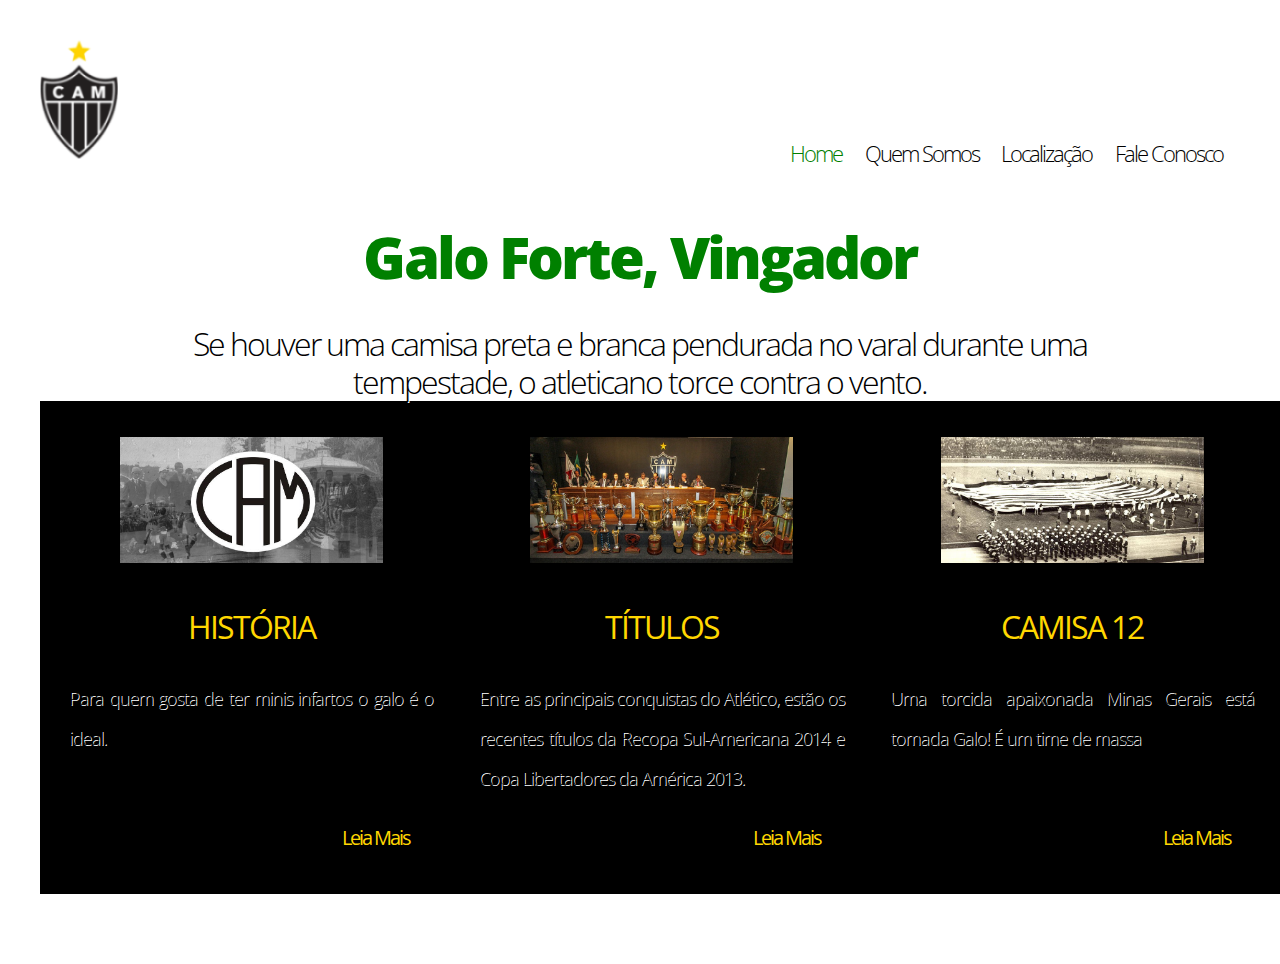
<file: index.html>
<!doctype html>
<html>
<head>
<title>Esquadrão Alvinegro</title>
<meta name="author" content="cleberleao.com"/>
<meta http-equiv="content-type" charset="utf-8"/>
<meta name="description" content="Clube Atlético Mineiro" />
<meta name="keywords" content="Venerado por milhões" />
<link rel="stylesheet" type="text/css" href="css/estilotitulo.css">
<link href="http://fonts.googleapis.com/css?family=Open+Sans:300,400,600,800" rel="stylesheet" type="text/css">
<meta name="viewport" content="width=device-width, initial-scale=1.0" />
</head>
<body class="center clearfix">
	<header>
		<h1><a href="index.html" title="Site Institucional"><span></span></a></h1>
		<nav>
			<ul>
				<li><a href="#" class="ativo">Home</a></li>
				<li><a href="quem_somos.html">Quem Somos</a></li>
				<li><a href="localizacao.html">Localização</a></li>
				<li><a href="fale_conosco.html">Fale Conosco</a></li>				
			</ul>
		</nav> <!-- Fim do menu de navegação -->
	</header> <!-- fim do cabeçalho da pagina -->
	<section class="chamada">
	<h1 >Galo Forte, Vingador </h1>
	<h3> Se houver uma camisa preta e branca pendurada no varal durante uma tempestade, o atleticano torce contra o vento.</h3>
	</section>
	<section align="center" class="container">
		<div class="desktop">
			<figure>
			<img src="img/cc1.jpg"/>
			</figure>
			<h3><b>HISTÓRIA</b></h3>
			<p>Para quem gosta de ter minis infartos o galo é o ideal.<br><br>
			<span class="btn"><a href="historia.html">Leia Mais</a></span>
			</p>
		</div>
		<div class="tablet">
			<figure>
			<img src="img/ti1.jpg"/>
			</figure>
			<h3><b>TÍTULOS</b></h3>
			<p>Entre as principais conquistas do Atlético, estão os recentes títulos da Recopa 
			Sul-Americana 2014 e Copa Libertadores da América 2013.
			<br>
			<span class="btn"><a href="titulos.html">Leia Mais</a></span>
			</p>
		</div>
		<div class="mobile">
			<figure>
			<img src="img/galov.jpg"/>
			</figure>
			<h3><b>CAMISA 12 </b></h3>
			<p>Uma torcida apaixonada
Minas Gerais está tomada
Galo!
É um time de massa 
			<br>
			<br>
	<span class="btn"><a href="camisa12.html">Leia Mais</a></span>
			</p>
		</div>
	</section>
	<footer>
				<small class="desenvolvedor">
			<figure>
				
			</figure> 
		</small> <!-- informação e logo desenvolvedor -->
	</footer> <!-- rodapé do site -->
</body>
</html>
</file>
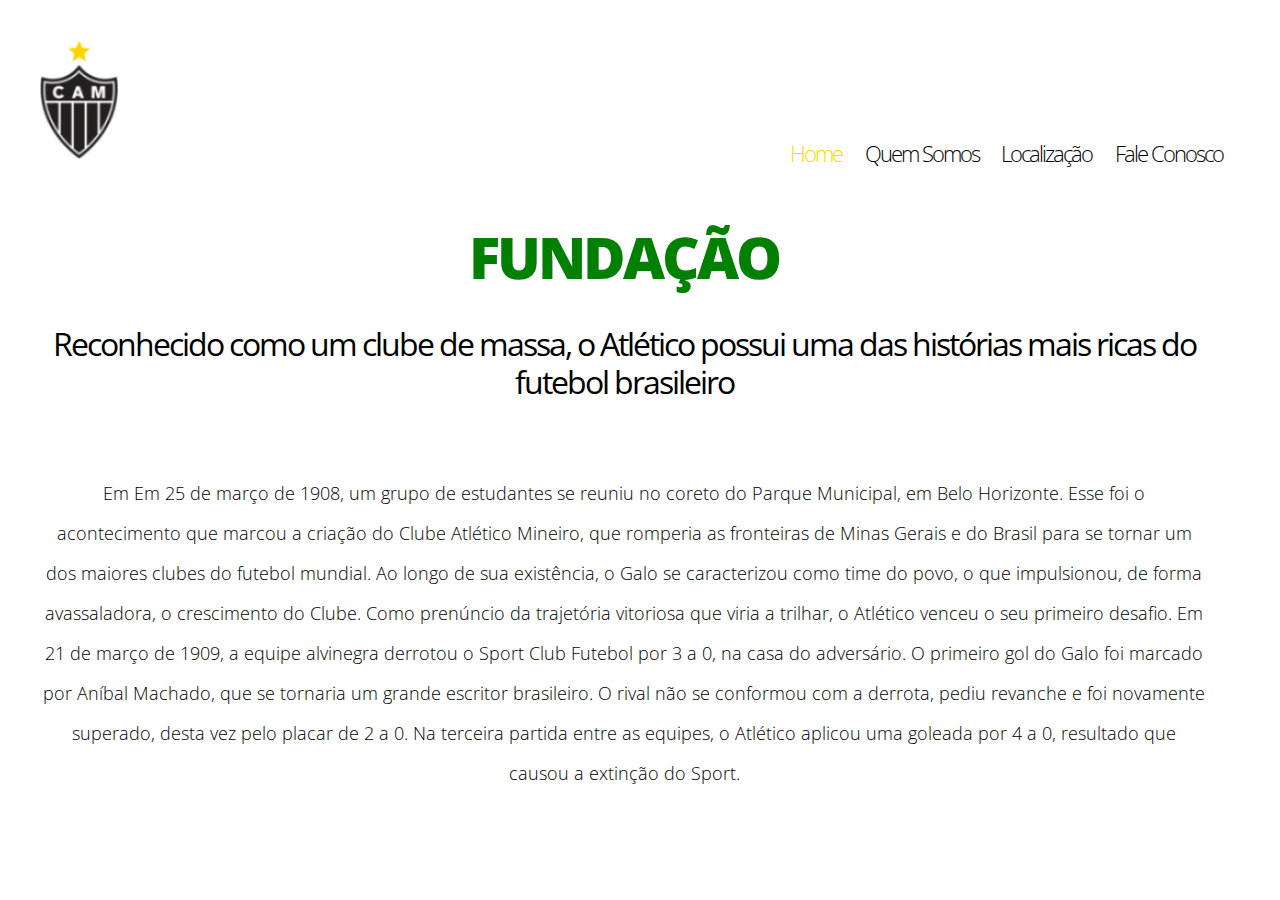
<file: historia.html>
<!doctype html>
<html>
<head>
<title>Esquadrão Alvinegro</title>
<meta name="author" content="cleberleao.com"/>
<meta http-equiv="content-type" charset="utf-8"/>
<meta name="description" content="Clube Atlético Mineiro" />
<meta name="keywords" content="Venerado por milhões" />
<link rel="stylesheet" type="text/css" href="css/estilo.css">
<link href="http://fonts.googleapis.com/css?family=Open+Sans:300,400,600,800" rel="stylesheet" type="text/css">
<meta name="viewport" content="width=device-width, initial-scale=1.0" />
</head>
<body class="center clearfix">
	<header>
		<h1><a href="index.html" title="Site Institucional"><span></span></a></h1>
		<nav>
			<ul>
				<li><a href="index.html" class="ativo">Home</a></li>
				<li><a href="quem_somos.html">Quem Somos</a></li>
				<li><a href="localizacao.html">Localização</a></li>
				<li><a href="fale_conosco.html">Fale Conosco</a></li>
			</ul>
		</nav> <!-- Fim do menu de navegação -->
	</header> <!-- fim do cabeçalho da pagina -->
	<h1 align="center" Galo Forte, Vingador" </h1>
	<h3 align="center"> </h3>
	<section align="center"> <class="container3">
		<div class="desktop">
			
		 <p>   <h1>FUNDAÇÃO</h1> 
		 <b><h3>Reconhecido como um clube de massa, o Atlético possui uma das histórias mais ricas do futebol brasileiro </b></h3>

<br>Em Em 25 de março de 1908, um grupo de estudantes se reuniu no coreto do Parque Municipal, em Belo Horizonte. Esse foi o acontecimento que marcou a criação do Clube Atlético Mineiro, que romperia as fronteiras de Minas Gerais e do Brasil para se tornar um dos maiores clubes do futebol mundial. Ao longo de sua existência, o Galo se caracterizou como time do povo, o que impulsionou, de forma avassaladora, o crescimento do Clube.

Como prenúncio da trajetória vitoriosa que viria a trilhar, o Atlético venceu o seu primeiro desafio. Em 21 de março de 1909, a equipe alvinegra derrotou o Sport Club Futebol por 3 a 0, na casa do adversário. O primeiro gol do Galo foi marcado por Aníbal Machado, que se tornaria um grande escritor brasileiro. O rival não se conformou com a derrota, pediu revanche e foi novamente superado, desta vez pelo placar de 2 a 0. Na terceira partida entre as equipes, o Atlético aplicou uma goleada por 4 a 0, resultado que causou a extinção do Sport.</p>
</body>
</html>
</file>
<file: css/estilotitulo.css>
/*----------------------------------------------------------
	Tema: "Site Responsivo HTML5 e CSS3"
	Data: 05/2015
	Versão: 2.3
	Data Atualização: 04/2016
	Author: Prof. Cleber Leão
	Author URL: http://www.cleberleao.com
-----------------------------------------------------------*/

/*----------------------------------------------------------
Configs Gerais 
----------------------------------------------------------*/
body{
	background-color:white; 
	color:#000; 
	font-family: "Open Sans", Helvetica, sans-serif, arial; 
	font-size: 18px; /* 18px a· 16px = 1.125em */
	font-weight: 300;
	line-height: 2.2222222222em; /* 22px a· 18px = 1.22222222222em*/
	text-align: left; 
	text-shadow:1px 1px 0px #fff; 
}
.center{
	margin: 0 auto;
	max-width:1200px; /*largura maxima do layout*/
	width: 100%; /*ajuste do layout a  tela*/
}
/*.clearfix usado para adicionar um espaço vazio antes e depois dos elementos
  evitando que os floats se aglomerem.
*/
.clearfix:before, .clearfix:after {
    content: " "; 
    display: table; 
}
.clearfix:after {
    clear: both;
}
.clearfix {
    *zoom: 1;
}
/*fim do clearfix*/
img, picture, video, embed {
    max-width: 100%; /*define a largura maxima em ate 100%*/
}
h1, h2{
	color:green; 
	font-size: 3.2222222222em; /* 60px a· 18px = 3.3333333333em */
	font-weight: 800;
	letter-spacing: -0.05em; /* -3px a· 60px = -0.05em */
	line-height: 1em; /* 60px a 60px = 1em */
}
h3{
	font-size: 1.7777777778em; /* 32px a 18px = 1.7777777778em */
	font-weight: 300;
	letter-spacing: -0.0625em; /* -2px a 32px = -0.0625em */
	line-height: 1.1875em; /* 38px a 32px = 1.1875em */
}
p{
	font-weight: 300;
	letter-spacing: -0.05555555556em; /* -1px a 18px = -0.05555555556em */
}
a, a:link, a:visited{
	color:#fff; 
	font-weight:400; 
	text-decoration:none;
}
a:hover{
	color:#FE5E41;
	text-decoration:underline;
	text-shadow:none; 
}
/*----------------------------------------------------------
Parte HEADER - Topo =======================
----------------------------------------------------------*/
header{
	border-bottom: 0.0px solid #c0c0c0; 
	height:150px;
	width:166.7; /*1200px a 1200px = 1 x 100 = 100%*/
}
/*
=========================
logotipo
=========================
*/
	header h1 a{
		background:url(../img/mineiro.png) no-repeat ; 
		display:block; 
		float:left; 
		height:120px;
		text-indent:-9999; 
		width:38.333333333333%; /* 700px a 1200px = 0.58333333333333 x 100 = 58.333333333333%*/
	}
/*
=========================
nav - menu de navegaÃ§Ã£o
=========================
*/
nav{
	float:right;
	margin-top:78px; 
	text-align:right; 
	width:61.6666666666667%; /* 500px a 1200px = 0.416666666666667 x 100 = 41.6666666666667%*/
}
	nav ul{
		list-style-type:none; 
	}
		nav li {
			display: inline; 
		}
			nav ul li a{
				margin-right: 2.5%; /* 30px a 1200px = 0.025 x 100 = 2.5%*/
			}
			nav a:link, nav a:visited{
				color:#000000;
				font-size: 1.2222222222em; /* 22px a 18px = 1.2222222222em */
				font-weight: 300;
				letter-spacing: -0.0909090909em; /* -2px a 22px = -0.0909090909em */
				line-height: 1.18181818182em; /* 26px a 22px = 1.18181818182em */
				display:inline-block;
			}
			nav a.ativo:link, nav a:hover{
				color:green; 
			}
/*----------------------------------------------------------
 .CHAMADA ====================================
----------------------------------------------------------*/
.chamada{
	height:100%;
	text-align:center;
	width:100%; /*1200px a 1200px = 1 x 100 = 100%*/
}
	h2 span{
		font-size: 1em; /* 60px a 60px = 1em */
		font-weight: 300;
		letter-spacing: -0.0333333333em; /* -2px a 60px = 0.0333333333em */
		line-height: 1em; /* 60px a 60px = 1em */
	}
	.chamada h3 {
		margin: 0 auto;
		width:75%; /* 900px a 1200px = 0.75 x 100 = 75%*/
	}
	.quemsomos{
	height:290px;
	text-align:center;
	width:100%; /*1200px a 1200px = 1 x 100 = 100%*/
}
	h2 span{
		font-size: 1em; /* 60px a 60px = 1em */
		font-weight: 450;
		letter-spacing: -0.0333333333em; /* -2px a 60px = 0.0333333333em */
		line-height: 1em; /* 60px a 60px = 1em */
		color:#c0c0c0;
	}
	
	.quemsomos h3 {
		margin: 0 auto;
		width:85%; /* 900px a 1200px = 0.75 x 100 = 75%*/
	}
	/*----------------------------------------------------------
 .CONTAINER - Conteudo com 3 colunas =========
----------------------------------------------------------*/
.container{
	background-color:black;
	height: 450px;
	padding:1.8%; /* 30px a 1200px = 0.025 x 100 = 2.5%*/
	width:100%; /* 1200px a 1200px = 1 x 100 = 100% .:. 100% - 5.0% de padding (direita e esquerda) = 95%*/
}
/*Por causa do padding, a largura, width, do .container passou de 1.200px para 1.140px (95%)*/
.desktop, .tablet, .mobile{
	float:left;
	height:350px;
	position:relative;
	text-align:center;
	width:31.57894736842105%; /* 360px a 1140px = 0.3157894736842105 x 100 = 31.57894736842105%*/
}
.desktop, .tablet{
	margin-right: 2.631578947368421%; /* 30px a 1140px =  0.02631578947368421 x 100 = 2.631578947368421%*/
}
.mobile{
	background-color:black;
	margin-right:0px;
}
.desktop{
	background-color:black;
}
.tablet{
	background-color:black;
}
/*
=========================
figure - imagens
=========================
*/
.container .desktop figure, .container .tablet figure, .container .mobile figure {
	margin: 15px auto 0px auto; 
	width:69.44444444444444%; /* 250px a 360px = 0.6944444444444 x 100 = 69.44444444444444%*/
}
/*
=========================
formatar o texto
=========================
*/
.container h3{
	color:gold;
	font-size: 1.77777777778em; /* 32px a 18px = 1.77777777778em */
	font-weight: 300;
	letter-spacing: -0.0625em; /* -2px a 32px = 0.0625em */
	margin-bottom: 30px;
	text-shadow:none;
}
.container p{
	background-color:black;
	float:left;
	height:200px;
	padding: 1.9444444444444445%; /* 7px a 360px =  0.019444444444444445 x 100 =  1.9444444444444445%*/
	position:absolute;
	max-width:100%; /* 360px a 360px = 1 x 100 = 100%*/
	text-align:justify;
	top:230px;
}
/*
=========================
formatar o botao
=========================
*/
span.btn{
	font-size: 1.1111111111em; /* 20px a 18px = 1.1111111111em */
	font-weight: 300;
	letter-spacing: -0.1em; /* -2px a 20px = -0.1em */
	height:27px;
	margin-top: 20px;
	position:absolute;
	right: 1px;
	text-align:center;
	text-shadow:none;
	width:33.33333333333333%; /* 120px a 360px = 0.3333333333333333 x 100 = 33.33333333333333%*/
}
span.btn a{
	color:gold;
	padding: 1px 3.333333333333333%; /* 4px a 120px = 0.3333333333333333 x 100 = 3.333333333333333%*/
}
.desktop span.btn a{
	background-color:black;
}
.tablet span.btn a{
	background-color:black;
}
.mobile span.btn a{
	background-color:black;
}
/*----------------------------------------------------------
 FOOTER - Rodape com 2 colunas ===============
----------------------------------------------------------*/
footer{
clear:both;
	height: 50px;
	padding: 10px 0;
	width:100%; /* 1200px a 1200px = 1 x 100 = 100%*/
}
.copyright{
	float:left;
	margin-left: 2.5%; /* 30px a 1200px = 0.025 x 100 = 2.5%*/
}
.desenvolvedor{
	float:right;
}
.desenvolvedor figure{
	width:100%;
}
/*----------------------------------------------------------
Media Queries 
----------------------------------------------------------*/

/* 
999px “ Tablets no formato retrato, como o iPad por exemplo
***********************************************************/
@media screen and (max-width:999px){
/*cores dos links e H2*/
	h2, a, a:link, a:visited{
	color:gold; 
}
	a:hover{
		color:gold;
}
/*header*/	
	header {
		height:195px;
		text-align:center;
	}
		header h1 a{
			background-position: 50% 0;
			height: 126px;
			margin-bottom: 15px;
			width: 100%;
		}
		nav{
			float:none;
			text-align:center;
			width: 100%;
		}
			nav a.ativo:link, nav a:hover{
				color:#228b22; 
			}
/*.chamada*/
	.chamada{
		height:200px;
	}
		h2 {
			font-size: 2.2222222222em; /*40px a 18px*/
		}
		.chamada h3{
			font-size:1.1111111111em; /*20px a 18px*/
		}
/*.container*/
	.container{
		background-color:white;
		height: 400px;
		padding:3.90625%; /* 30px a 768px = 0.025 x 100 = 2.5%*/
		width:92.1875%; /* 100% (768px) - 7.8125% de padding (direita e esquerda) = 92.1875%*/
	}
		.desktop, .tablet, .mobile{
			width:31.25%; /* 240px a 768px */
			height:350px;
		}
		.container .desktop figure, .container .tablet figure, .container .mobile figure {
			width:62.25%; /* 150px a 240px %*/
		}
			.container img{
					height:80px;
				}
		.container h3{
			font-size: 1.6666666667em; /*30px a 18px*/
		}
		.container p{
			font-size: 0.7777777778em; /*14px a 18px*/
			height:160px;
			line-height: 1.1428571428em; /*16px a 14px*/
			padding: 2.9166666667%; /* 7px a 240px */
			top: 215px;
		}
			span.btn{
				font-size: 1.1111111111em; /* 20px a 18px = 1.1111111111em */
				letter-spacing: -0.1em; /* -2px a 20px = -0.1em */
				height:22px;
				margin-top: 25px;
				position:absolute;
				width:50%;
			}
			span.btn a{
				padding: 2px 3.333333333333333%; /* 4px a 120px */
			}
}
@media screen and (max-width:630px){
	*{
		margin:0;
		padding:0;
	}
	.center{
		width:100%;
	}
	h2, a, a:link, a:visited{
		color:#FF4500;
	}
	a:hover{
		color:#2fd0bc;
	}
	/*header tela celular*/
	header{
		border-bottom:none;
		height:auto;
		text-align:center;
	}
	header h1 a{
		background-position:50%;
		display:inherit;
		height:126px;
		width:100%;
	}
	nav{
		clear:both;
	}
	nav li{
		background-color:#5F9EA0;
		display:block;
	}
	nav li a{
		height:40px;
		margin:0 auto;
		padding-top:3px;
		text-align:center;
		text-shadow:none;
		width:100%;
	}
	nav li a:link{
		color:#fff;
		font-size:1.3888888889em;
	}
	nav li a.ativo:link, nav li a:hover, nav li a:visited{
		background-color:#5F9EA0;
		color:#fff;
		text-decoration:none;
	}
	nav li a.ativo:hover, nav li a.ativo:visited{
		background-color:#5F9EA0;
	}
	/* chamada */
	.chamada{
		height:145px;
		margin-top:10px;
		display:none;
	}
	h2 {
		font-size:1.4444444444em;
		letter-spacing:-0.0769230769230769em;
		margin-bottom:15px;
	}
	.chamada h3{
		font-size:0.7777777778em;
		display:none;
	}
	.container{
		background-color:#8A2BE2;
		margin:0;
		padding:0;
		width:100%;
	}
	.desktop, .tablet, .mobile{
		background-color:white;
	}
	.container .desktop, .container .tablet, .container .mobile{
		float:none;
		height:160px;
		width:100%;
	}
	.container .desktop figure, .container .tablet figure,
	.container .mobile figure{
		float:left;
		height:160px;
		margin:0;
		padding:0;
		width:53.125%;
	}
	.container h3{
		float:left;
		margin-top:40px;
		width:46.875%;
	}
	.container .desktop figure img, .container .tablet figure img,
	.container .mobile figure img{
		height:125px;
		margin-top:15px;
		width:86.2745098040%
	}
	.container p{
		display:none;
	}
	.copyleft, .desenvolvedor{
		float:none;
		margin:0;
		padding:0;
		text-align:center;
	}
	.desenvolvedor figure {
		width:inherit;
	}
}
@media screen and (max-width:319px){
	/* cores baixa resolução*/ 
	h2, a, a:link, a:visited{
		color:#79e1d5;
	}
	a:hover{
		color:#2fd0bc;
	}
	header{
		border-bottom:none;
		height:auto;
		text-align:center;
	}
	header h1 a{
		background:url(../img/mineiro.png) no-repeat;
		background-position: 50%;
		display:inherit;
		height:90px;
		width:100%
	}
	nav li{
		background-color:#79e1d5;
	}
	nav li a.ativo:link, nav li a:hover, nav li a:visited{
		background-color:#2fd0bc;
		color:#fff;
	}
	nav li a.ativo:hover, nav li a.ativo:visited{
		background-color:#2fd0bc;
	}
	/* diminuir frase de chamada */
	.chamada{
		height:140px;
		margin-top:10px;
		width:95%
	}
	h2{
		font-size:0.1111111111em;
		margin-bottom:12px;
	}
	.chamada h3{
		font-size:0.777777778em;
	}
	/* container retirar texto e aumentar a foto */
	.container .desktop, .container .tablet, .container .mobile{
		float:none;
		height:160px;
		width:100%;
	}
	.container .desktop figure, .container .tablet figure, .container .mobile figure{
		float:left;
		width:100%;
	}
	.container h3{
		display:none;
	}
	.container p{
		display: none;
	}
	.copyleft{
		font-size: 0.91em;
	}
}
</file>
<file: css/estilo.css>
﻿/*----------------------------------------------------------
	Tema: "Site Responsivo HTML5 e CSS3"
	Data: 05/2015
	Versão: 2.3
	Data Atualização: 04/2016
	Author: Prof. Cleber Leão
	Author URL: http://www.cleberleao.com
-----------------------------------------------------------*/

/*----------------------------------------------------------
Configs Gerais 
----------------------------------------------------------*/
body{
	background-color:white; 
	color:#000; 
	font-family: "Open Sans", Helvetica, sans-serif, arial; 
	font-size: 18px; /* 18px a· 16px = 1.125em */
	font-weight: 300;
	line-height: 2.2222222222em; /* 22px a· 18px = 1.22222222222em*/
	text-align: left; 
	text-shadow:1px 1px 0px #fff; 
}
.center{
	margin: 0 auto;
	max-width:1200px; /*largura maxima do layout*/
	width: 100%; /*ajuste do layout a  tela*/
}
/*.clearfix usado para adicionar um espaço vazio antes e depois dos elementos
  evitando que os floats se aglomerem.
*/
.clearfix:before, .clearfix:after {
    content: " "; 
    display: table; 
}
.clearfix:after {
    clear: both;
}
.clearfix {
    *zoom: 1;
}
/*fim do clearfix*/
img, picture, video, embed {
    max-width: 100%; /*define a largura maxima em ate 100%*/
}
h1, h2{
	color:green; 
	font-size: 3.2222222222em; /* 60px a· 18px = 3.3333333333em */
	font-weight: 800;
	letter-spacing: -0.05em; /* -3px a· 60px = -0.05em */
	line-height: 1em; /* 60px a 60px = 1em */
}
h3{
	font-size: 1.7777777778em; /* 32px a 18px = 1.7777777778em */
	font-weight: 300;
	letter-spacing: -0.0625em; /* -2px a 32px = -0.0625em */
	line-height: 1.1875em; /* 38px a 32px = 1.1875em */
}
p{
	font-weight: 300;
	letter-spacing: -0.05555555556em; /* -1px a 18px = -0.05555555556em */
}
a, a:link, a:visited{
	color:#fff; 
	font-weight:400; 
	text-decoration:none;
}
a:hover{
	color:#FE5E41;
	text-decoration:underline;
	text-shadow:none; 
}
/*----------------------------------------------------------
Parte HEADER - Topo =======================
----------------------------------------------------------*/
header{
	border-bottom: 0.0px solid #c0c0c0; 
	height:150px;
	width:166.7; /*1200px a 1200px = 1 x 100 = 100%*/
}
/*
=========================
logotipo
=========================
*/
	header h1 a{
		background:url(../img/mineiro.png) no-repeat ; 
		display:block; 
		float:left; 
		height:120px;
		text-indent:-9999; 
		width:38.333333333333%; /* 700px a 1200px = 0.58333333333333 x 100 = 58.333333333333%*/
	}
/*
=========================
nav - menu de navegaÃ§Ã£o
=========================
*/
nav{
	float:right;
	margin-top:78px; 
	text-align:right; 
	width:61.6666666666667%; /* 500px a 1200px = 0.416666666666667 x 100 = 41.6666666666667%*/
}
	nav ul{
		list-style-type:none; 
	}
		nav li {
			display: inline; 
		}
			nav ul li a{
				margin-right: 2.5%; /* 30px a 1200px = 0.025 x 100 = 2.5%*/
			}
			nav a:link, nav a:visited{
				color:#000000;
				font-size: 1.2222222222em; /* 22px a 18px = 1.2222222222em */
				font-weight: 300;
				letter-spacing: -0.0909090909em; /* -2px a 22px = -0.0909090909em */
				line-height: 1.18181818182em; /* 26px a 22px = 1.18181818182em */
				display:inline-block;
			}
			nav a.ativo:link, nav a:hover{
				color:gold; 
			}
/*----------------------------------------------------------
 .CHAMADA ====================================
----------------------------------------------------------*/
.chamada{
	height:290px;
	text-align:center;
	width:100%; /*1200px a 1200px = 1 x 100 = 100%*/
}
	h2 span{
		font-size: 1em; /* 60px a 60px = 1em */
		font-weight: 300;
		letter-spacing: -0.0333333333em; /* -2px a 60px = 0.0333333333em */
		line-height: 1em; /* 60px a 60px = 1em */
	}
	.chamada h3 {
		margin: 0 auto;
		width:75%; /* 900px a 1200px = 0.75 x 100 = 75%*/
	}
	.quemsomos{
	height:290px;
	text-align:center;
	width:100%; /*1200px a 1200px = 1 x 100 = 100%*/
}
	h2 span{
		font-size: 1em; /* 60px a 60px = 1em */
		font-weight: 450;
		letter-spacing: -0.0333333333em; /* -2px a 60px = 0.0333333333em */
		line-height: 1em; /* 60px a 60px = 1em */
		color:#c0c0c0;
	}
	
	.quemsomos h3 {
		margin: 0 auto;
		width:85%; /* 900px a 1200px = 0.75 x 100 = 75%*/
	}
	
/*----------------------------------------------------------
 .CONTAINER - Conteudo com 3 colunas =========
----------------------------------------------------------*/
.container{
	border-right:1px solid #fff;
	border-left:1px solid #fff;
	border-top:1px solid #fff;
	border-bottom: 1px solid #fff ; 
	height: 439px;
	padding:2.5%; /* 30px a 1200px = 0.025 x 100 = 2.5%*/
	width:95%; /* 1200px a 1200px = 1 x 100 = 100% .:. 100% - 5.0% de padding (direita e esquerda) = 95%*/
	
}
/*Por causa do padding, a largura, width, do .container passou de 1.200px para 1.140px (95%)*/
.nh{
	float:center;
	height:350px;
	position:relative;
	text-align:center;
	width:95.736842105264%;
}
.nh{
	background-color:gold;
	margin-left:40px;
	margin-top:50px;

	
}
.lcz{
	float:left;
	height:410px;
	position:relative;
	text-align:center;
	width:95.736842105264%;
}
.lcz{
	background-color:#;
	margin-left:20px;
	margin-top:10px;
}
}
.desktop, .tablet, .mobile{
	float:left;
	height:350px;
	position:relative;
	text-align:center;
	width:31.57894736842105%; /* 360px a 1140px = 0.3157894736842105 x 100 = 31.57894736842105%*/
}
.desktop, .tablet{
	margin-right: 2.631578947368421%; /* 30px a 1140px =  0.02631578947368421 x 100 = 2.631578947368421%*/
}
.mobile{
	background-color:;
	margin-right:px;
}
.desktop{
	background-color:#
}
.tablet{
	background-color:#
}
.caixa{

	width:100%;
	text-align:center;	
}
.formulario{
	height:100%;
	width:50%;
	text-align:center;
}
.container1{
	border-right:1px solid #fff;
	border-left:1px solid #fff;
	border-top:1px solid #fff;
	border-bottom: 1px solid #fff ; 
	height: 439px;
	padding:2.5%; /* 30px a 1200px = 0.025 x 100 = 2.5%*/
	width:95%; /* 1200px a 1200px = 1 x 100 = 100% .:. 100% - 5.0% de padding (direita e esquerda) = 95%*/
}
.container2{
	border-right:1px solid #fff;
	border-left:1px solid #fff;
	border-top:1px solid #fff;
	border-bottom: 1px solid #fff ; 
	height: 439px;
	padding:2.5%; /* 30px a 1200px = 0.025 x 100 = 2.5%*/
	width:95%; /* 1200px a 1200px = 1 x 100 = 100% .:. 100% - 5.0% de padding (direita e esquerda) = 95%*/
}

/*
=========================
figure - imagens
=========================
*/
.container .desktop figure, .container .tablet figure, .container .mobile figure {
	margin: 15px auto 0px auto; 
	width:69.44444444444444%; /* 250px a 360px = 0.6944444444444 x 100 = 69.44444444444444%*/
}
.container2 .lcz figure{
	float:left;
	margin:2px auto 0px auto;
	width:69.44444444444444%; /* 250px a 360px = 0.6944444444444 x 100 = 69.44444444444444%*/
}
/*
=========================
formatar o texto
=========================
*/
.container h3{
	color:#;
	font-size: 1.77777777778em; /* 32px a 18px = 1.77777777778em */
	font-weight: 300;
	letter-spacing: -0.0625em; /* -2px a 32px = 0.0625em */
	margin-bottom: 30px;
	text-shadow:none;
}
.container p{
	background-color:#;
	float:left;
	height:150px;
	padding: 1.9333333333333334%; /* 7px a 360px =  0.019444444444444445 x 100 =  1.9444444444444445%*/
	position:absolute;
	max-width:100%; /* 360px a 360px = 1 x 100 = 100%*/
	text-align:justify;
	top:210px;
}
.nh p{
	text-align:center;
	top:210px;
	font-size: 2.1111111112em; /* 60px a· 18px = 3.3333333333em */
	font-weight: 200;
	letter-spacing: -0.05em; /* -3px a· 60px = -0.05em */
	line-height: 1em; /* 60px a 60px = 1em */
	color:#fff;
	max-width:100%; /* 360px a 360px = 1 x 100 = 100%*/
	padding: 1.9555555555555555%; /* 7px a 360px =  0.019444444444444445 x 100 =  1.9444444444444445%*/
}
.lcz h3{
	color:black;
	font-size: 1.77777777777em; /* 32px a 18px = 1.77777777778em */
	font-weight: 400;
	letter-spacing: -0.0625em; /* -2px a 32px = 0.0625em */
	margin-bottom: 20px;
	text-shadow:none;
	float:center;
}
.lcz p{
	text-align:left;
	top:190px;
	font-size: 1.1111111111em; /* 60px a· 18px = 3.3333333333em */
	font-weight: 150;
	letter-spacing: -0.05em; /* -3px a· 60px = -0.05em */
	line-height: 1em; /* 60px a 60px = 1em */
	color:black;
	max-width:100%; /* 360px a 360px = 1 x 100 = 100%*/
	padding: 1.9555555555555555%; /* 7px a 360px =  0.019444444444444445 x 100 =  1.9444444444444445%*/
}
.caixa h3{
	color:black;
	font-size: 2.77777777777em; /* 32px a 18px = 1.77777777778em */
	font-weight: 400;
	letter-spacing: -0.0625em; /* -2px a 32px = 0.0625em */
	margin-top: 10px;
	text-shadow:none;
}
/*
=========================
formatar o botao
=========================
*/
span.btn{
	font-size: 1.1111111111em; /* 20px a 18px = 1.1111111111em */
	font-weight: 400;
	letter-spacing: -0.1em; /* -2px a 20px = -0.1em */
	height:27px;
	margin-top: 30px;
	position:absolute;
	right: 1px;
	text-align:center;
	text-shadow:none;
	width:33.33333333333333%; /* 120px a 360px = 0.3333333333333333 x 100 = 33.33333333333333%*/
}
span.btn a{
	color:#fff;
	padding: 2px 3.333333333333333%; /* 4px a 120px = 0.3333333333333333 x 100 = 3.333333333333333%*/
}
.desktop span.btn a{
	background-color:
}
.tablet span.btn a{
	background-color:
}
.mobile span.btn a{
	background-color:
}
/*----------------------------------------------------------
 FOOTER - Rodape com 2 colunas ===============
----------------------------------------------------------*/
footer{
	
	float:center;
	height: 50px;
	padding: 10px 0;
	width:100%; /* 1200px a 1200px = 1 x 100 = 100%*/
}
.copyright{
	float:left;
	margin-left: 2.5%; /* 30px a 1200px = 0.025 x 100 = 2.5%*/
}
.desenvolvedor{
	float:right;
}
.desenvolvedor figure{
	width:none;
}
/*----------------------------------------------------------
Media Queries 
----------------------------------------------------------*/

/* 
999px “ Tablets no formato retrato, como o iPad por exemplo
***********************************************************/
@media screen and (max-width:999px){
/*cores dos links e H2*/
	h2, a, a:link, a:visited{
	color:#228b22; 
}
	a:hover{
		color:#F9AD0F;
}
/*header*/	
	header {
		height:195px;
		text-align:center;
	}
		header h1 a{
			background-position: 57% 0;
			height: 126px;
			margin-bottom: 15px;
			width: 100%;
		}
		nav{
			float:none;
			text-align:center;
			width: 100%;
		}
			nav a.ativo:link, nav a:hover{
				color:#228b22; 
			}
/*.chamada*/
	.chamada{
		height:200px;
	}
		h2 {
			font-size: 2.2222222222em; /*40px a 18px*/
		}
		.chamada h3{
			font-size:1.1111111111em; /*20px a 18px*/
		}
/*.container*/
	.container{
		background-color:black;
		height: 400px;
		padding:3.90625%; /* 30px a 768px = 0.025 x 100 = 2.5%*/
		width:92.1875%; /* 100% (768px) - 7.8125% de padding (direita e esquerda) = 92.1875%*/
	}
		.desktop, .tablet, .mobile{
			width:31.25%; /* 240px a 768px */
			height:350px;
		}
		.container .desktop figure, .container .tablet figure, .container .mobile figure {
			width:62.25%; /* 150px a 240px %*/
		}
			.container img{
					height:80px;
				}
		.container h3{
			font-size: 1.6666666667em; /*30px a 18px*/
		}
		.container p{
			font-size: 0.7777777778em; /*14px a 18px*/
			height:160px;
			line-height: 1.1428571428em; /*16px a 14px*/
			padding: 2.9166666667%; /* 7px a 240px */
			top: 215px;
		}
			span.btn{
				font-size: 1.1111111111em; /* 20px a 18px = 1.1111111111em */
				letter-spacing: -0.1em; /* -2px a 20px = -0.1em */
				height:22px;
				margin-top: 25px;
				position:absolute;
				width:50%;
			}
			span.btn a{
				padding: 2px 3.333333333333333%; /* 4px a 120px */
			}
}
@media screen and (max-width:630px){
	*{
		margin:0;
		padding:0;
	}
	body{
		font-size:16px;
	}
	.center{
		width:100%;
	}
	h2, a, a:link, a:visited{
		color:#FF4500;
	}
	a:hover{
		color:#2fd0bc;
	}
	/*header tela celular*/
	header{
		border-bottom:none;
		height:auto;
		text-align:center;
	}
	header h1 a{
		background-position:50%;
		display:inherit;
		height:126px;
		width:100%;
	}
	nav{
		clear:both;
	}
	nav li{
		background-color:#5F9EA0;
		display:block;
	}
	nav li a{
		height:40px;
		margin:0 auto;
		padding-top:3px;
		text-align:center;
		text-shadow:none;
		width:100%;
	}
	nav li a:link{
		color:#fff;
		font-size:1.3888888889em;
	}
	nav li a.ativo:link, nav li a:hover, nav li a:visited{
		background-color:#5F9EA0;
		color:#fff;
		text-decoration:none;
	}
	nav li a.ativo:hover, nav li a.ativo:visited{
		background-color:#5F9EA0;
	}

	/* chamada */
	.chamada{
		height:145px;
		margin-top:10px;
	}
	h2 {
		font-size:1.4444444444em;
		letter-spacing:-0.0769230769230769em;
		margin-bottom:15px;
	}
	.chamada h3{
		font-size:0.7777777778em;
		display:none;
	}
	.chamada h2 {
		display:none;
		font-size: 12px;
	}
	.quemsomos {
		
		display:none;
	}
	.quemsomos h3{ 
	font-size:0.4444444444em;
	margin:0;
	
	}
	.container{
		background-color:#8A2BE2;
		margin:0;
		padding:0;
		width:100%;
	}
	.container .desktop, .container .tablet, .container .mobile{
		float:none;
		height:160px;
		width:100%;
	}
	.container .desktop figure, .container .tablet figure,
	.container .mobile figure{
		float:left;
		height:160px;
		margin:0;
		padding:0;
		width:53.125%;
	}
	.container h3{
		float:left;
		margin-top:40px;
		width:46.875%;
	}
	.container .desktop figure img, .container .tablet figure img,
	.container .mobile figure img{
		height:125px;
		margin-top:15px;
		width:86.2745098040%
	}
	.container p{
		display:none;
	}
	.copyleft, .desenvolvedor{
		float:none;
		margin:0;
		padding:0;
		text-align:center;
	}
	.desenvolvedor figure {
		width:inherit;
	}
}
@media screen and (max-width:319px){
	/* cores baixa resolução*/ 
	h2, a, a:link, a:visited{
		color:#79e1d5;
	}
	a:hover{
		color:#2fd0bc;
	}
	header{
		border-bottom:none;
		height:auto;
		text-align:center;
	}
	header h1 a{
		background:url(../img/logo-criar-site-responsivo-menor.png) no-repeat;
		background-position: 50%;
		display:inherit;
		height:90px;
		width:100%
	}
	nav li{
		background-color:#79e1d5;
	}
	nav li a.ativo:link, nav li a:hover, nav li a:visited{
		background-color:#2fd0bc;
		color:#fff;
	}
	nav li a.ativo:hover, nav li a.ativo:visited{
		background-color:#2fd0bc;
	}
	/* diminuir frase de chamada */
	.chamada{
		height:140px;
		margin-top:10px;
		width:95%
	}
	h2{
		font-size:1.1111111111em;
		margin-bottom:15px;
	}
	.chamada h3{
		font-size:0.777777778em;
	}
	/* container retirar texto e aumentar a foto */
	.container .desktop, .container .tablet, .container .mobile{
		float:none;
		height:160px;
		width:100%;
	}
	.container .desktop figure, .container .tablet figure, .container .mobile figure{
		float:left;
		width:100%;
	}
	.container h3{
		display:none;
	}
	.container p{
		display: none;
	}
	.copyleft{
		font-size: 0.91em;
	}
}
</file>
